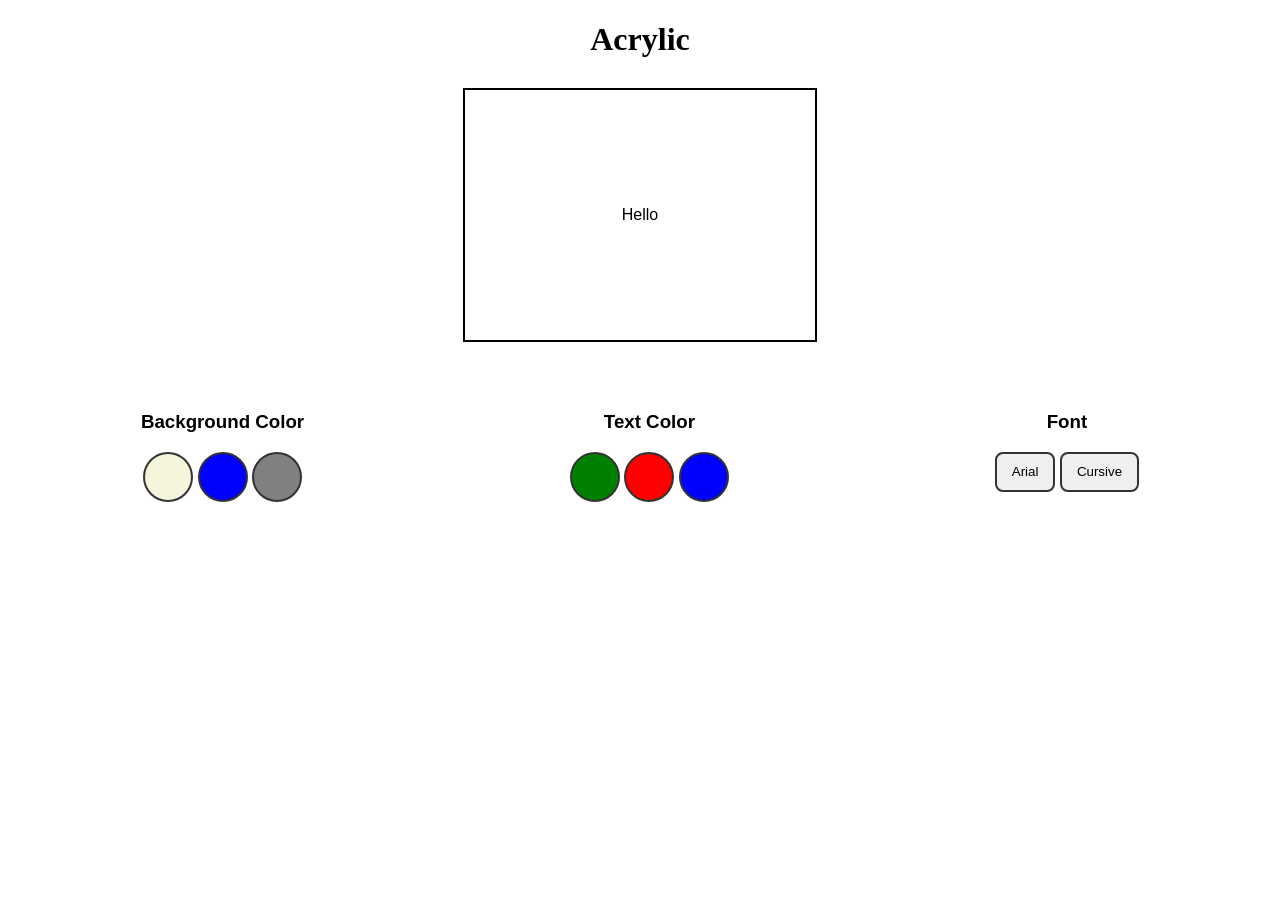
<file: Acrylic/index.html>
<!DOCTYPE html>
<html lang="en">
<head>
    <meta charset="UTF-8">
    <meta name="viewport" content="width=device-width, initial-scale=1.0">
    <title>Acrylic</title>
    <link rel = "stylesheet" href="style.css">
</head>
<body>
    <h1>Acrylic</h1>
    <div id="box" contenteditable="true">
        <span id ="text">Hello</span>
    </div>
    
    <div class="container">
    
        <div>
            <h3>Background Color</h3>
            <button onclick="ChangeBackgroundColor('beige')"style="background-color: Beige;"></button>
            <button onclick="ChangeBackgroundColor('lightblue')" style="background-color: Blue;"></button>
            <button onclick="ChangeBackgroundColor('lightgrey')" style="background-color: Grey;"></button>
        </div>
        
        <div>
            <h3>Text Color</h3>
            <button onclick="ChangeTextColor('green')"style="background-color: Green;"></button>
            <button onclick="ChangeTextColor('red')"style="background-color: Red;"></button>
            <button onclick="ChangeTextColor('blue')"style="background-color: Blue;"></button>
        </div>

        <div>
            <h3>Font</h3>
            <button class = "font-btn" onclick="ChangeFont('Arial')">Arial</button>
            <button class = "font-btn" onclick="ChangeFont('Cursive')">Cursive</button>
        </div>

    </div>

    <script>

        function ChangeBackgroundColor(color) {
            document.getElementById("box").style.backgroundColor = color;
        }

        
        function ChangeTextColor(color) {
            document.getElementById("text").style.color = color;
        }

        
        function ChangeFont(font) {
            document.getElementById("text").style.fontFamily = font;
        }

    </script>
</body>
</html>
</file>
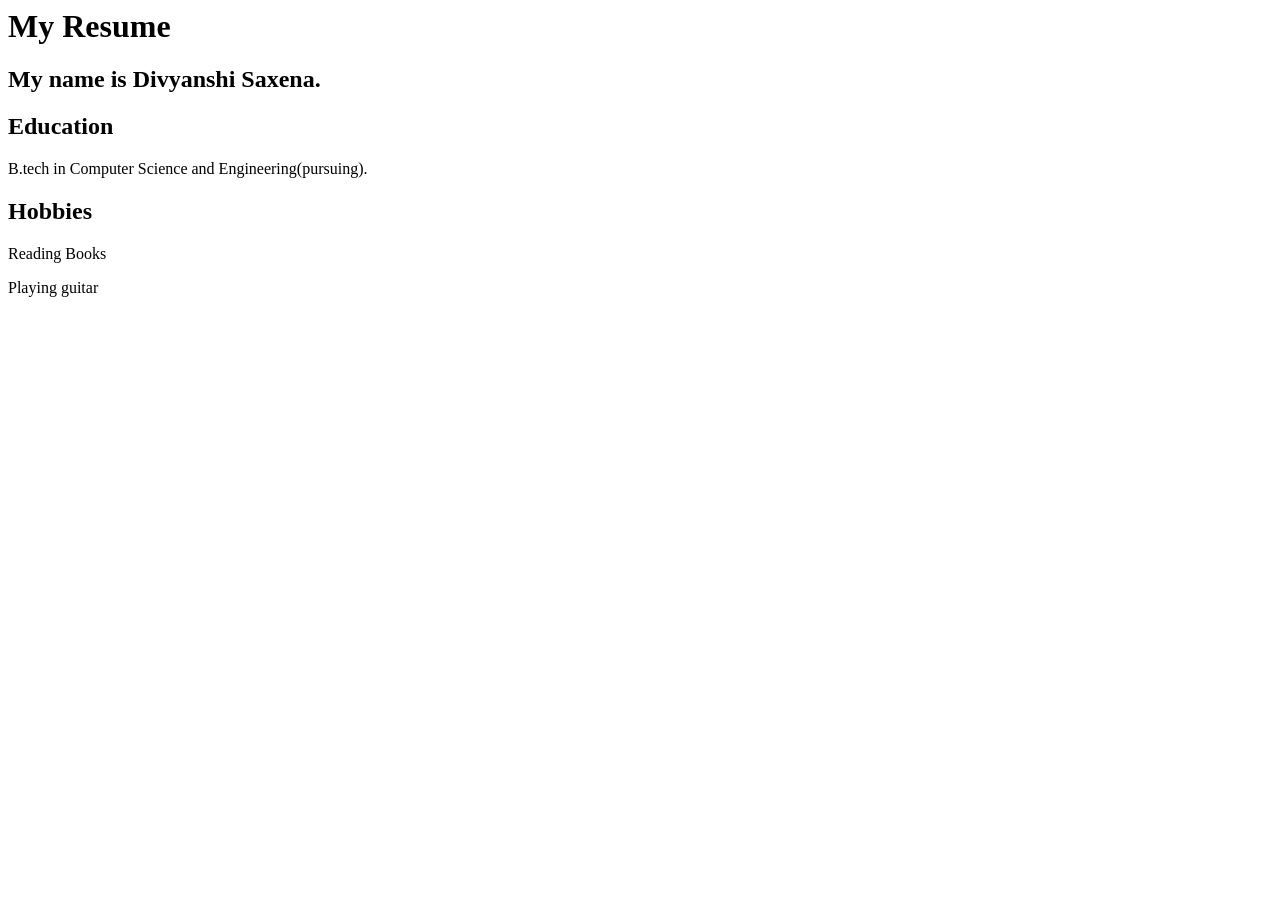
<file: Micro pro resume/index.html>
<html>

<head><title>My Resume></title></head>
<body>
<h1>My Resume</h1>

<h2>My name is Divyanshi Saxena.</h2>

<h2>Education</h2>
<p> B.tech in Computer Science and Engineering(pursuing).</p>

<h2>Hobbies</h2>
<p>Reading Books<p>
<p>Playing guitar</p>
</body>

</html>
</file>
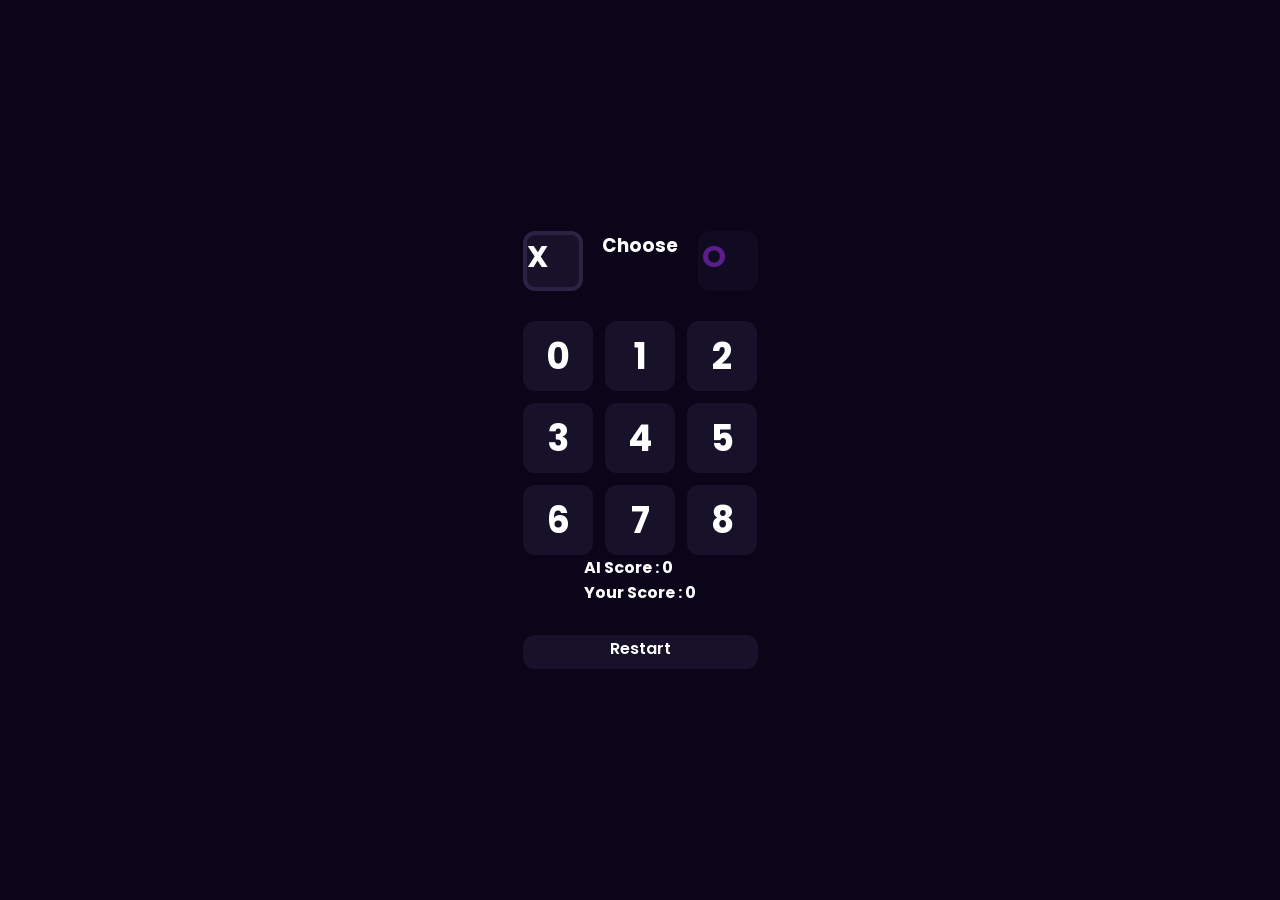
<file: Tic Tac Toe/index.html>
<!DOCTYPE html>
<html lang="en">
<head>
    <meta charset="UTF-8">
    <meta name="viewport" content="width=device-width, initial-scale=1.0">
    <title>TicTacToe</title>
    <link rel="stylesheet" href="style.css">
</head>
<body>
    <main>
        <header id="header">
            <div class ="player player-active"
            id="xPlayerDisplay">
                X
            </div>
            <h3 id="titleHeader">Choose</h3>
            <div class ="player"
            id="oPlayerDisplay">
            O
            </div>
        </header>

        <div id="board">
            <div class="cell">0</div>
            <div class="cell">1</div>
            <div class="cell">2</div>
            <div class="cell">3</div>
            <div class="cell">4</div>
            <div class="cell">5</div>
            <div class="cell">6</div>
            <div class="cell">7</div>
            <div class="cell">8</div>
        </div>
        <div id="scoreBoard">
            <h4>AI Score : <span id="aiScore">0</span></h4>
            <h4>Your Score : <span id="yourScore">0</span></h4>
        </div>
        <button id="restartBtn">
            Restart
        </button>
    </main>
    <script src="script.js"></script>
</body>
</html>
</file>
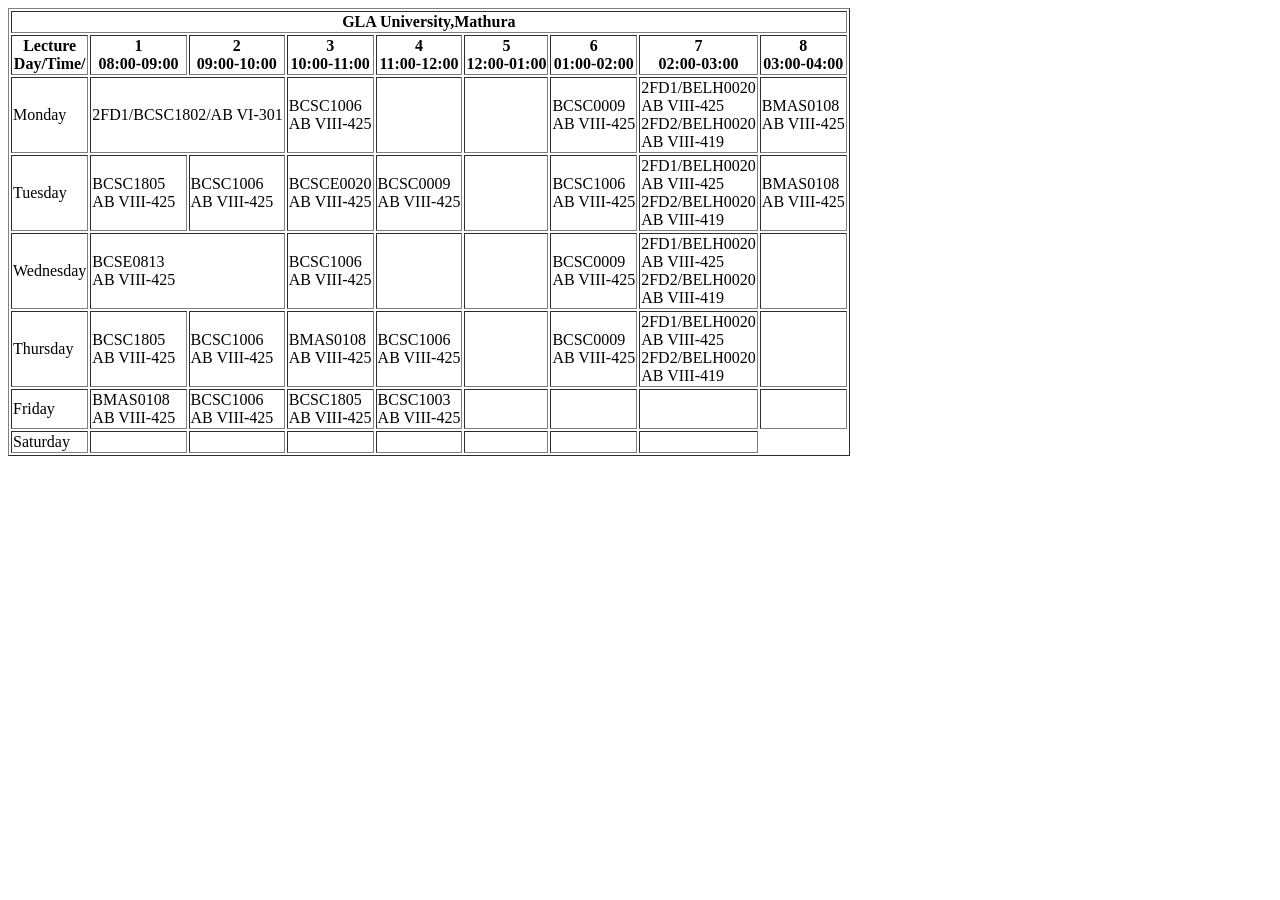
<file: Time table/index.html>
<html>
<head>
    <title>Time Table</title>
</head>
<body>
<table border ="1">
<tr>
   <td colspan= "9"</td>
   <center><b>GLA University,Mathura</b></center>
<tr>
      <th>Lecture<br>Day/Time/</th>    
      <th>1<br>08:00-09:00</th>
      <th>2<br>09:00-10:00</th>
      <th>3<br>10:00-11:00</th>
      <th>4<br>11:00-12:00</th>
      <th>5<br>12:00-01:00</th>
      <th>6<br>01:00-02:00</th>
      <th>7<br>02:00-03:00</th>
      <th>8<br>03:00-04:00</th>
</tr>
<tr>
      <td>Monday</td>
      <td colspan="2">2FD1/BCSC1802/AB VI-301</td>  
      <td>BCSC1006<br>AB VIII-425</td>
      <td></td>
      <td></td>
      <td>BCSC0009<br>AB VIII-425</td>
      <td>2FD1/BELH0020<br>AB VIII-425<br>2FD2/BELH0020<br>AB VIII-419</td>
      <td>BMAS0108<br>AB VIII-425</td>
</tr>
      <tr>
      <td>Tuesday</td>
      <td>BCSC1805<br>AB VIII-425</td>
      <td>BCSC1006<br>AB VIII-425</td>
      <td>BCSCE0020<br>AB VIII-425</td>
      <td>BCSC0009<br>AB VIII-425</td>
      <td></td>
      <td>BCSC1006<br>AB VIII-425</td>
      <td>2FD1/BELH0020<br>AB VIII-425<br>2FD2/BELH0020<br>AB VIII-419</td>
      <td>BMAS0108<br>AB VIII-425</td>
</tr>
<tr>
      <td>Wednesday</td>
      <td colspan="2">BCSE0813<br>AB VIII-425</td> 
      <td>BCSC1006<br>AB VIII-425</td>
      <td></td>
      <td></td>
      <td>BCSC0009<br>AB VIII-425</td>
      <td>2FD1/BELH0020<br>AB VIII-425<br>2FD2/BELH0020<br>AB VIII-419</td>
      <td></td>
</tr>
<tr>
      <td>Thursday</td>
      <td>BCSC1805<br>AB VIII-425</td>  
      <td>BCSC1006<br>AB VIII-425</td>
      <td>BMAS0108<br>AB VIII-425</td>
      <td>BCSC1006<br>AB VIII-425</td>
      <td></td>
      <td>BCSC0009<br>AB VIII-425</td>
      <td>2FD1/BELH0020<br>AB VIII-425<br>2FD2/BELH0020<br>AB VIII-419</td>
      <td></td>
</tr>
<tr>
      <td>Friday</td>
      <td>BMAS0108<br>AB VIII-425</td> 
      <td>BCSC1006<br>AB VIII-425</td>
      <td>BCSC1805<br>AB VIII-425</td>
      <td>BCSC1003<br>AB VIII-425</td>
      <td></td>
      <td></td>
      <td></td>
      <td></td>
</tr>
<tr>
      <td>Saturday</td>
      <td></td>
      <td></td>
      <td></td>
      <td></td>
      <td></td>
      <td></td>
      <td></td>
</tr>

</body>
</html>
</file>
<file: Acrylic/style.css>
h1 {
    font-family: cursive;
}

body {
    text-align: center;
    font-family: Arial;
}

#box {
    height: 250px;
    width: 350px;
    border: 2px solid black;
    margin: 30px auto;
    display: flex;
    justify-content: center;
    align-items: center;
}

.container {
    display: flex;
    justify-content: space-around;
    margin-top: 50px;
}

button {
    height: 50px;
    width: 50px;
    border-radius: 50%;
    cursor: pointer;
    border: 2px solid #333;
}

.font-btn {
    width: auto;
    height: 40px;
    padding: 0 15px;
    border-radius: 8px;
}

@media(max-width: 600px) {
    .container {
        flex-direction: column;
        gap: 20px;
    }
}
</file>
<file: Tic Tac Toe/style.css>
@import url('https://fonts.googleapis.com/css2?family=Poppins:wght@400;500;600;700&display=swap');

* {
    margin: 0;
    box-sizing: border-box;
    font-family: 'Poppins', sans-serif;
    user-select: none;

    color: white;
}

main {
    background: #0A0519;
    height: 100vh;
    display: flex;
    flex-direction: column;
    align-items: center;
    justify-content: center;
}

#header {
    display: flex;
    width: 235px;
    justify-content: space-between;
    margin-bottom: 30px;
}
#header .player {
    background: #17122A;
    width: 60px;
    height: 60px;
    display: center;
    align-items: center;
    justify-content: center;
    font-size: 30px;
    font-weight: bold;
    cursor: pointer;
    border-radius: 12px;
    border: solid 4px #17122A;
    opacity: 0.5;
    transition: 0.3s;
}
#header .player:hover {
    border: solid 4px #2A2343;
}
#header .player-active {
    opacity: 1;
    border: solid 4px #2A2343;
}
#header #XPlayerDisplay {
    color: #1892EA;
}
#header #oPlayerDisplay {
    color: #A737FF;
}

#board  {
    display: grid;
    grid-template-columns: repeat(3,70px);
    grid-template-rows: repeat(3,70px);
    gap:12px;
}
#board .cell {
    background: #17122A;
    border-radius: 12px;
    display: flex;
    align-items: center;
    justify-content: center;
    font-size: 36px;
    font-weight: bold;
    cursor: pointer;
    transition: 0.3s background;
}
#board .cell:hover {
    background: #2A2343;
}

#restartBtn {
    margin-top: 30px;
    width: 235px;
    background: #17122A;
    padding-bottom: 8px;
    border: none;
    border-radius: 12px;
    font-weight: 600;
    font-size: 16px;
    cursor: pointer;
    transition: 0.3s background;
}
#restartBtn:hover {
    background: #2A2343;
}
</file>
